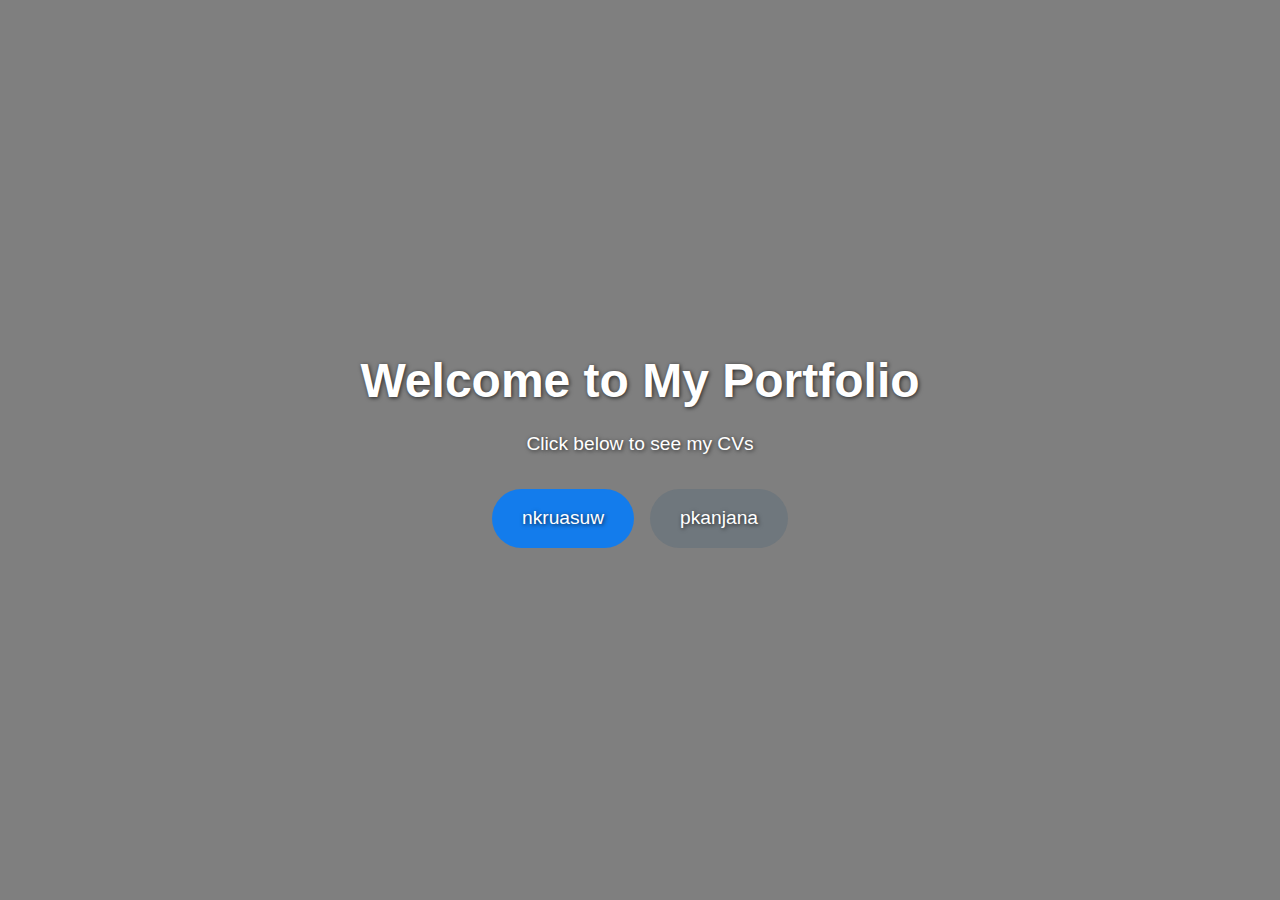
<file: rush/index.html>
<!DOCTYPE html>
<html lang="en">
<head>
<meta charset="UTF-8">
<meta name="viewport" content="width=device-width, initial-scale=1.0">
<title>My Mini Portfolio</title>
<link href="https://cdn.jsdelivr.net/npm/bootstrap@5.3.3/dist/css/bootstrap.min.css" rel="stylesheet">
<link rel="stylesheet" href="style.css">
</head>
<body>
    <div class="overlay"></div>
    <div class="content text-center">
        <h1>Welcome to My Portfolio</h1>
        <p>Click below to see my CVs</p>
        <div class="d-flex justify-content-center gap-3 flex-wrap">
            <a href="cv1.html" class="btn btn-primary btn-custom">nkruasuw</a>
            <a href="cv2.html" class="btn btn-secondary btn-custom">pkanjana</a>
        </div>
    </div>
</body>
</html>
</file>
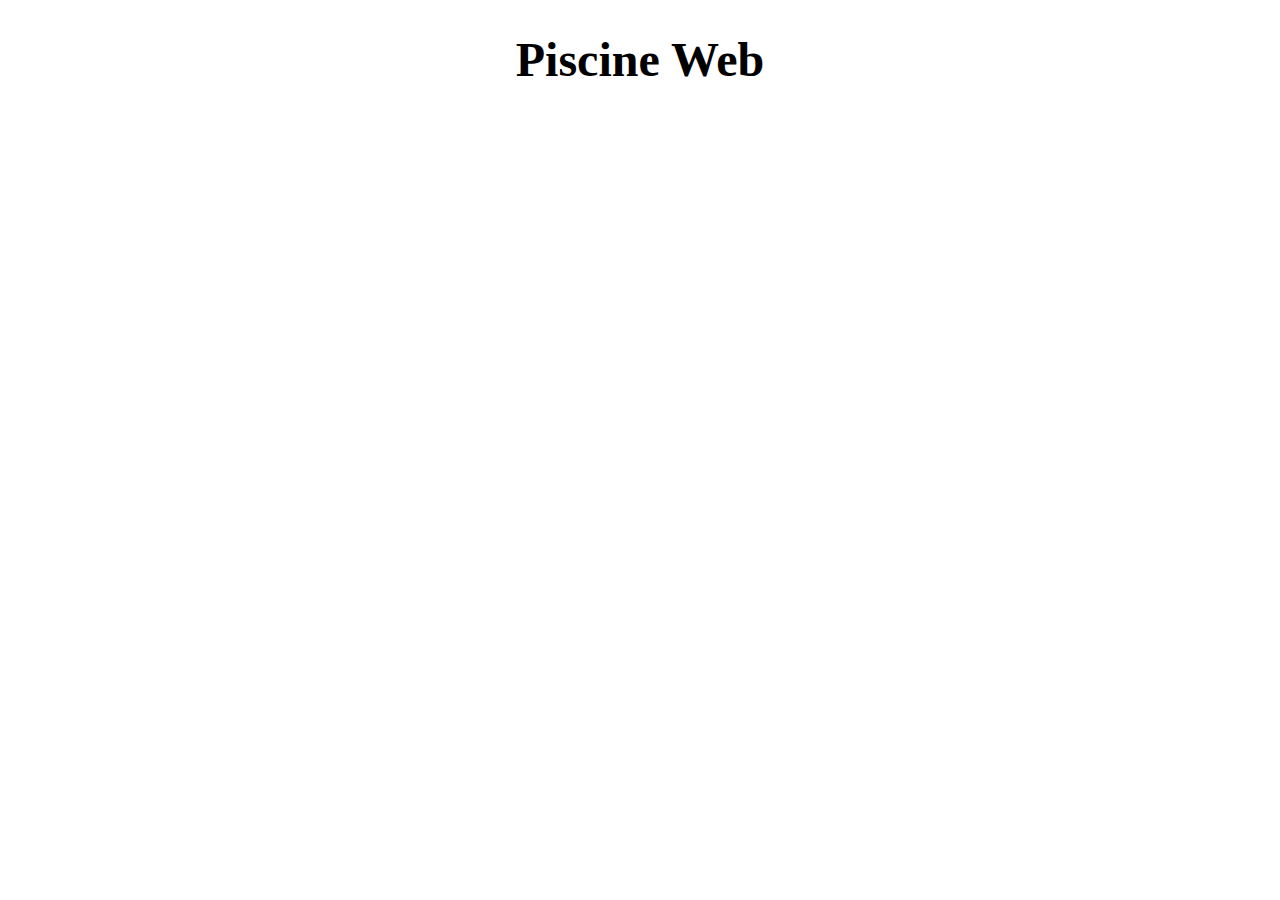
<file: cell01/ex01/piscineweb.html>
<!DOCTYPE html>
<html>
  <head>
    <title>Piscine Web</title>
    <style>
      h1 {
        text-align: center; /* จัดข้อความให้อยู่กลาง */
        font-size: 48px;    /* ขนาดตัวอักษรใหญ่ */
      }
    </style>
  </head>
  <body>
    <h1>Piscine Web</h1>
  </body>
</html>
</file>
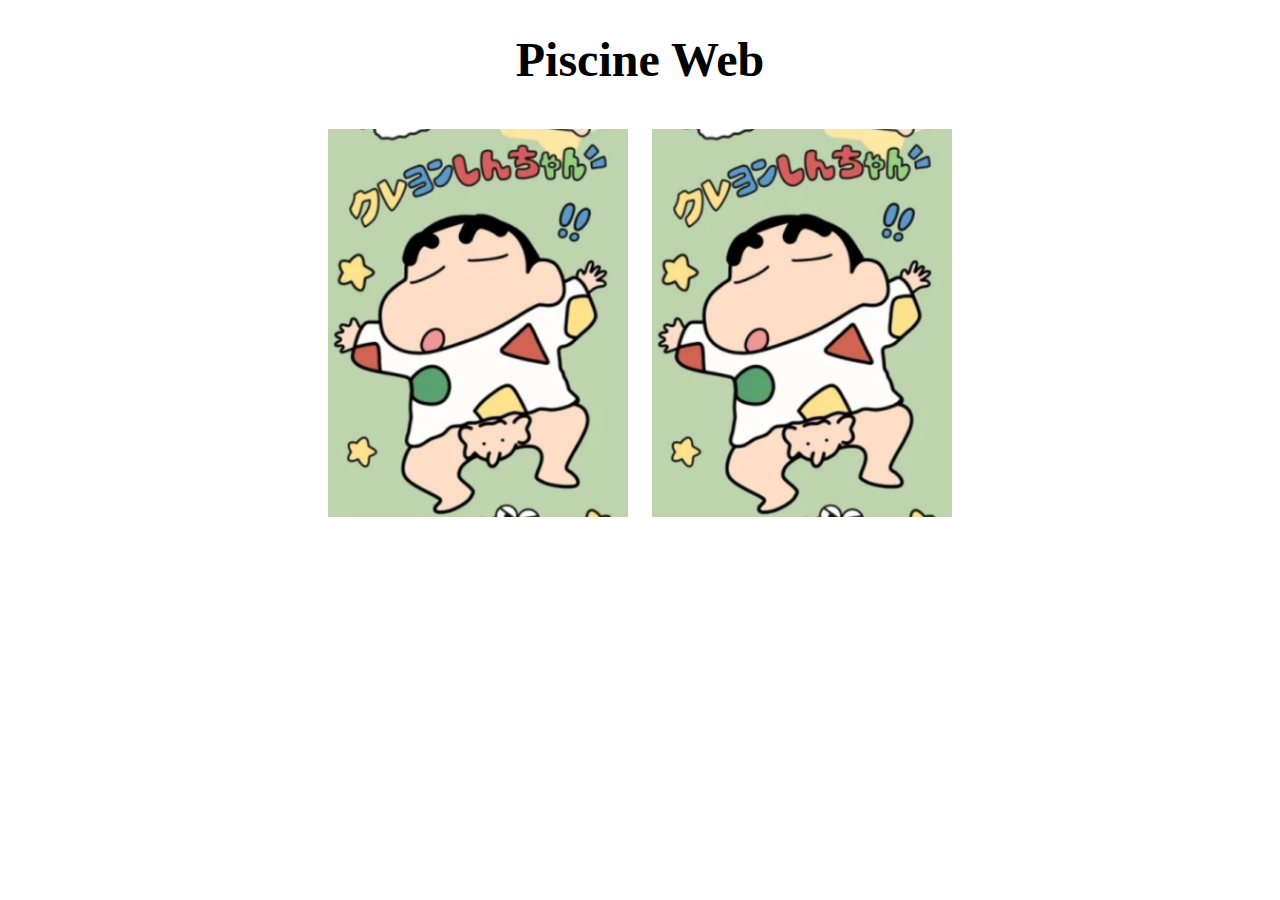
<file: cell01/ex02/piscineweb.html>
<!DOCTYPE html>
<html>
  <head>
    <title>Piscine Web</title>
    <style>
      h1 {
        text-align: center;
        font-size: 48px;
      }
      .images {
        text-align: center; /* จัดรูปภาพให้อยู่ตรงกลาง */
        margin-top: 20px;
      }
      .images img {
        width: 300px;  /* ปรับขนาดรูป */
        margin: 10px;  /* เว้นระยะห่างระหว่างรูป */
      }
    </style>
  </head>
  <body>
    <h1>Piscine Web</h1>
    <div class="images">
      <img src="cat.png" alt="Funny Cat 1">
      <img src="cat.png" alt="Funny Cat 2">
    </div>
  </body>
</html>
</file>
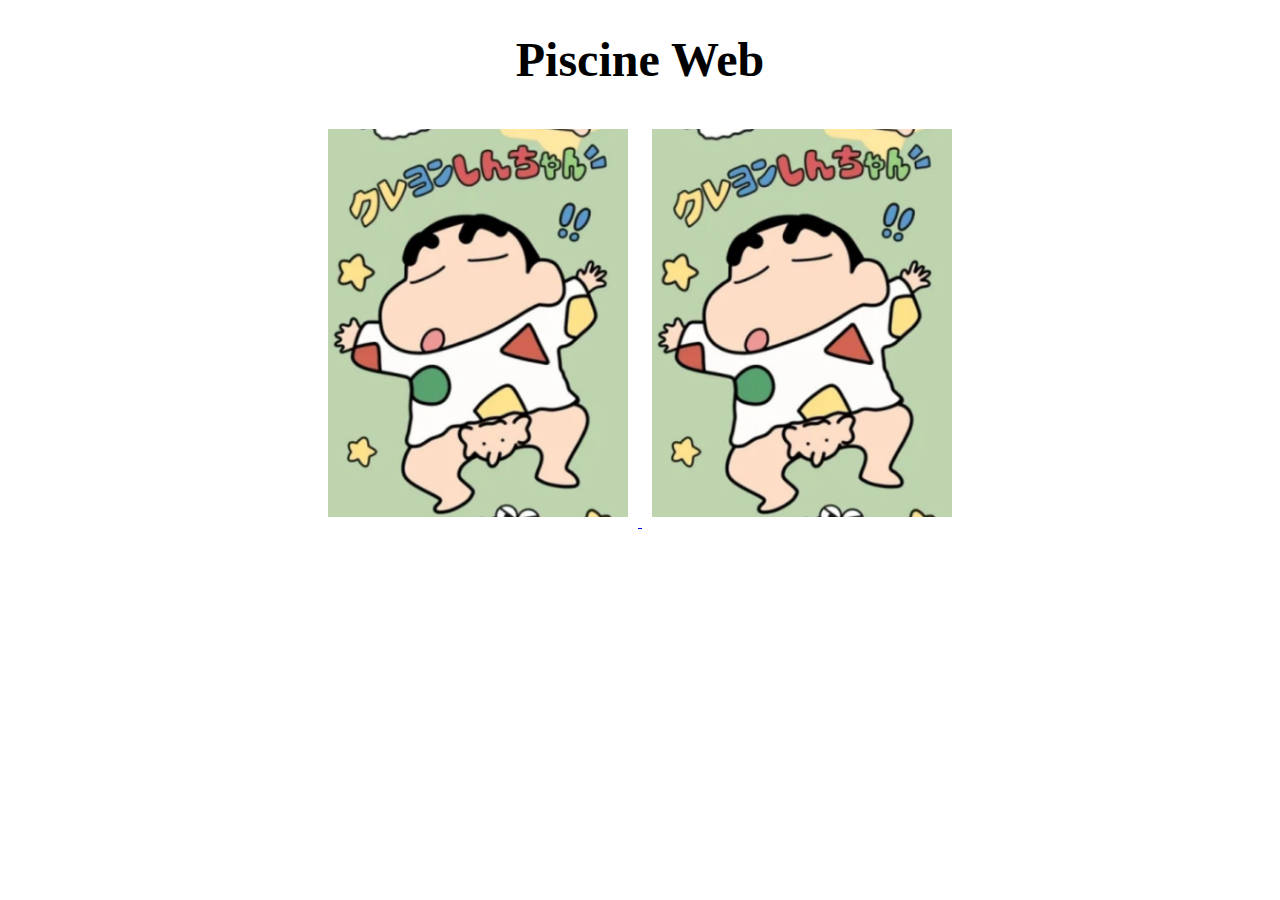
<file: cell01/ex03/piscineweb.html>
<!DOCTYPE html>
<html>
  <head>
    <title>Piscine Web</title>
    <style>
      h1 {
        text-align: center;
        font-size: 48px;
      }
      .images {
        text-align: center;
        margin-top: 20px;
      }
      .images img {
        width: 300px;
        margin: 10px;
      }
    </style>
  </head>
  <body>
    <h1>Piscine Web</h1>
    <div class="images">
      <!-- รูปแรกใส่ลิงก์ -->
      <a href="https://www.youtube.com/watch?v=INscMGmhmX4" target="_blank">
        <img src="cat.png" alt="Funny Cat 1">
      </a>
      <!-- รูปที่สองไม่มีลิงก์ -->
      <img src="cat.png" alt="Funny Cat 2">
    </div>
  </body>
</html>
</file>
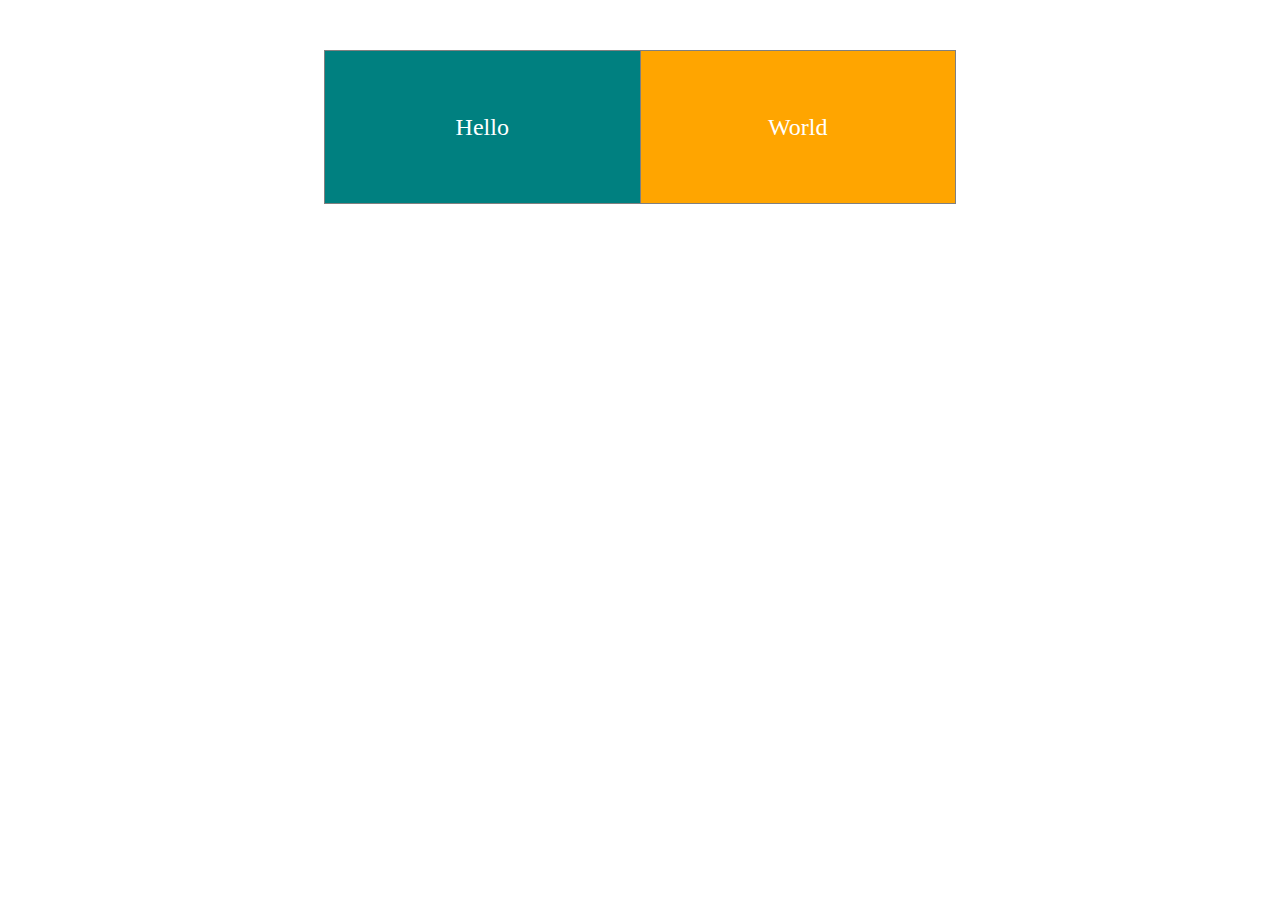
<file: cell01/ex05/tab.html>
<!DOCTYPE html>
<html>
  <head>
    <title>Tab</title>
    <style>
      table {
        width: 50%;
        margin: 50px auto; /* จัดให้อยู่กลางหน้า */
        border-collapse: collapse; /* ลบช่องว่างระหว่างเส้นขอบ */
      }
      td {
        width: 50%;
        height: 150px;
        text-align: center;
        vertical-align: middle;
        font-size: 24px;
        color: white;
      }
      .box1 {
        background-color: teal;
      }
      .box2 {
        background-color: orange;
      }
    </style>
  </head>
  <body>
    <table border="1">
      <tr>
        <td class="box1">Hello</td>
        <td class="box2">World</td>
      </tr>
    </table>
  </body>
</html>
</file>
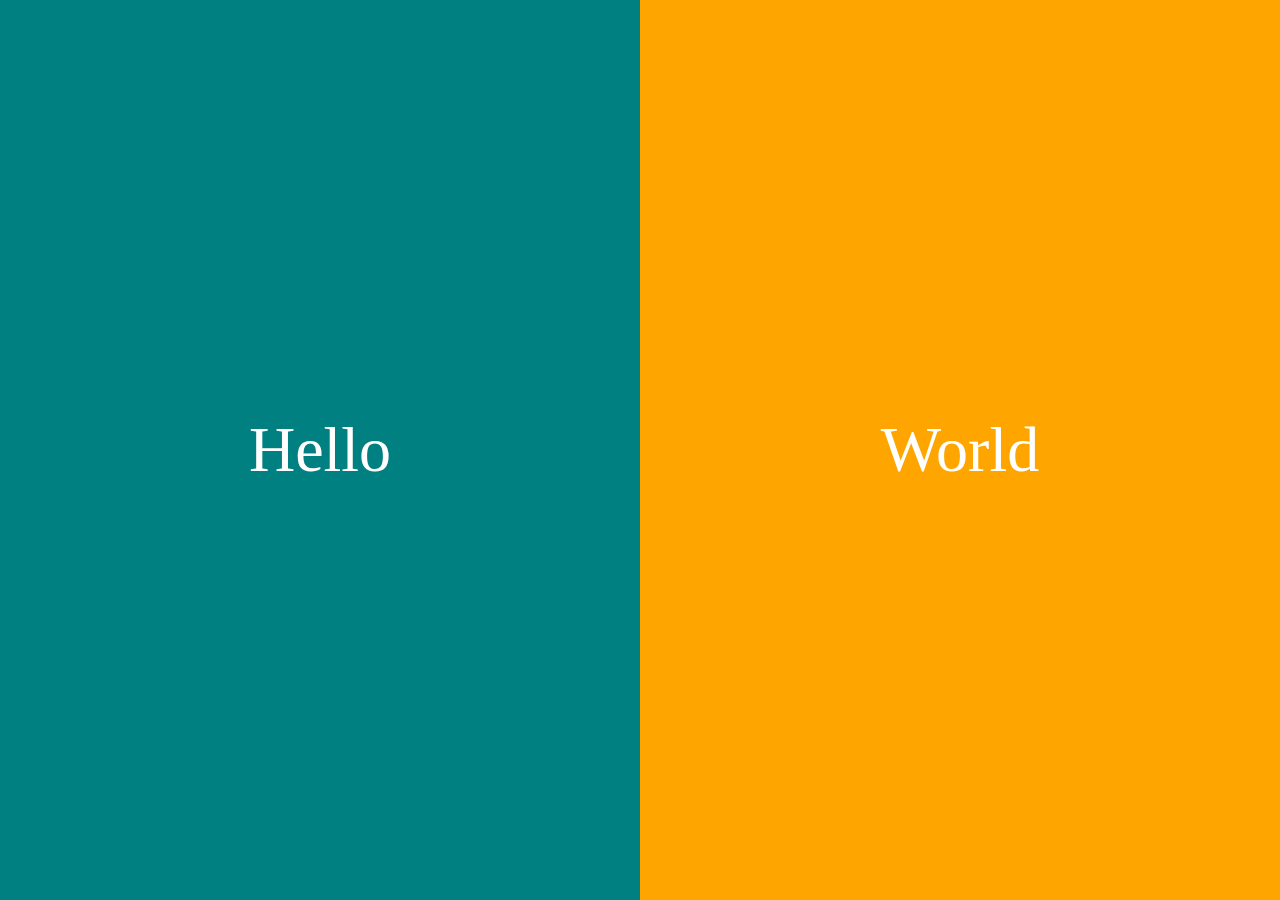
<file: cell01/ex06/responsive.html>
<!DOCTYPE html>
<html>
  <head>
    <title>Responsive</title>
    <style>
      html, body {
        margin: 0;
        padding: 0;
        height: 100%;          /* ให้ครอบเต็มหน้าจอ */
      }

      table {
        width: 100%;            /* ตารางเต็มความกว้างหน้าจอ */
        height: 100%;           /* ตารางเต็มความสูงหน้าจอ */
        border-collapse: collapse;
      }

      td {
        width: 50%;             /* 2 ช่องในแต่ละแถว */
        height: 100%;           /* เต็มความสูงของแถว */
        text-align: center;
        vertical-align: middle;
        font-size: 5vw;         /* ขนาดตัวอักษรปรับตามความกว้างหน้าจอ */
        color: white;
      }

      .box1 {
        background-color: teal;
      }

      .box2 {
        background-color: orange;
      }
    </style>
  </head>
  <body>
    <table>
      <tr>
        <td class="box1">Hello</td>
        <td class="box2">World</td>
      </tr>
    </table>
  </body>
</html>
</file>
<file: rush/style.css>
/* Body and background */
body {
    font-family: 'Arial', sans-serif;
    scroll-behavior: smooth;
    margin: 0;
    min-height: 100vh;
    display: flex;
    justify-content: center;
    align-items: center;
    color: white;
    text-shadow: 1px 1px 4px rgba(0,0,0,0.7);
    background: url('https://images.unsplash.com/photo-1498050108023-c5249f4df085?auto=format&fit=crop&w=1950&q=80') no-repeat center center fixed;
    background-size: cover;
    position: relative;
}

/* Dark overlay for better text readability */
.overlay {
    position: absolute;
    top: 0;
    left: 0;
    width: 100%;
    height: 100%;
    background-color: rgba(0,0,0,0.5);
    z-index: 1;
}

/* Content */
.content {
    position: relative;
    z-index: 2;
    padding: 20px;
}

/* Headings and paragraph */
h1 {
    font-size: 3rem;
    margin-bottom: 20px;
    font-weight: bold;
}

p {
    font-size: 1.2rem;
    margin-bottom: 30px;
}

/* Buttons */
.btn-custom {
    padding: 15px 30px;
    font-size: 1.2rem;
    border-radius: 50px;
    transition: all 0.3s ease;
}

.btn-primary {
    background-color: rgba(0, 123, 255, 0.85);
    border: none;
}

.btn-primary:hover {
    background-color: rgba(0, 123, 255, 1);
    transform: translateY(-3px);
}

.btn-secondary {
    background-color: rgba(108, 117, 125, 0.85);
    border: none;
}

.btn-secondary:hover {
    background-color: rgba(108, 117, 125, 1);
    transform: translateY(-3px);
}
</file>
